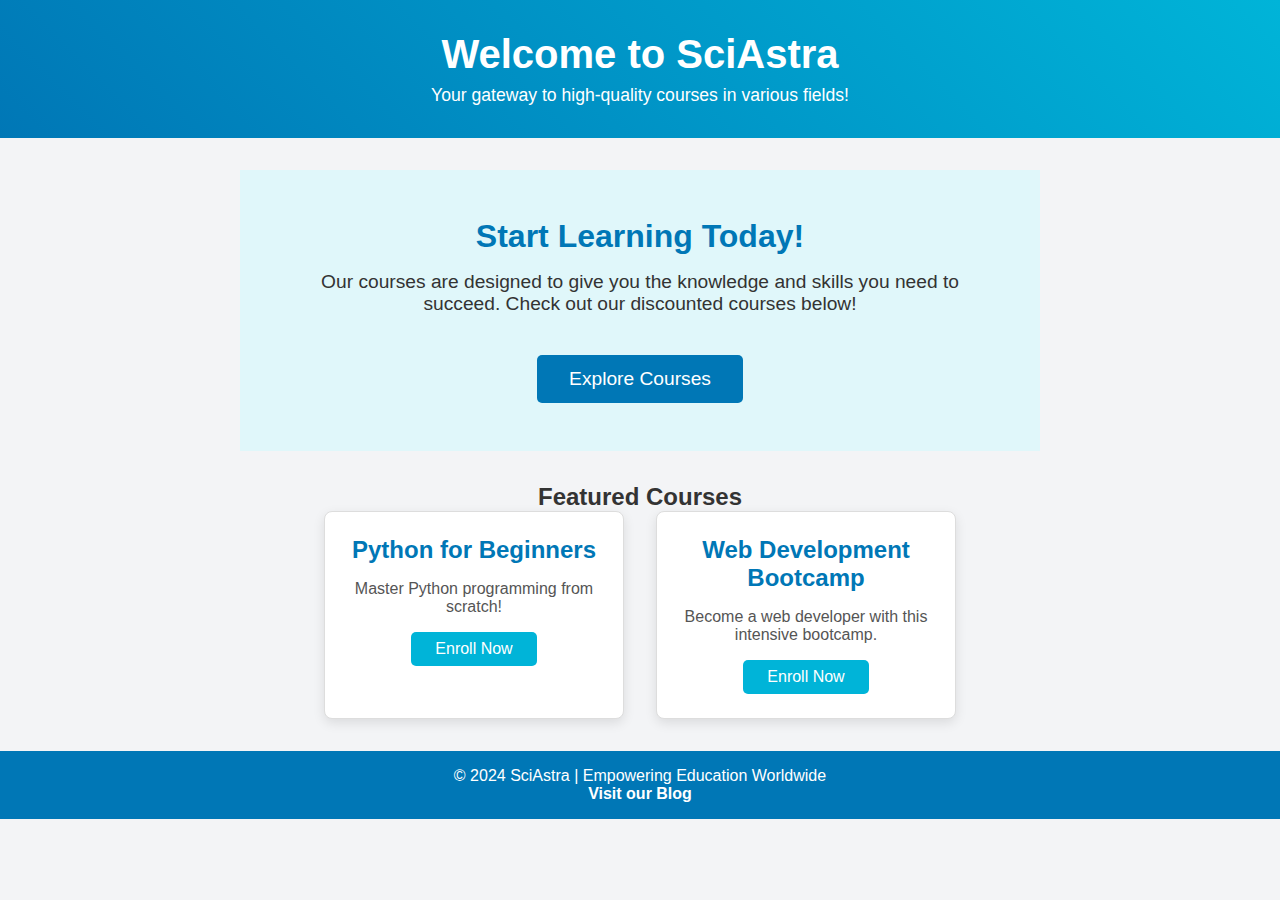
<file: frontend/index.html>
<!DOCTYPE html>
<html lang="en">
<head>
    <meta charset="UTF-8">
    <meta name="viewport" content="width=device-width, initial-scale=1.0">
    <title>SciAstra - Home</title>
    <link rel="stylesheet" href="styles/style.css">
</head>
<body>
    <header>
        <h1>Welcome to SciAstra</h1>
        <p>Your gateway to high-quality courses in various fields!</p>
    </header>

    <section class="hero">
        <h2>Start Learning Today!</h2>
        <p>Our courses are designed to give you the knowledge and skills you need to succeed. Check out our discounted courses below!</p>
        <a href="course.html" class="btn-main">Explore Courses</a>
    </section>

    <section class="content">
        <h2>Featured Courses</h2>
        <div id="course-list" class="course-grid">
            <!-- Courses will be dynamically loaded here by JavaScript -->
        </div>
    </section>

    <footer>
        <p>&copy; 2024 SciAstra | Empowering Education Worldwide</p>
        <p><a href="blog.html">Visit our Blog</a></p>
    </footer>

    <script src="js/main.js"></script>
</body>
</html>
</file>
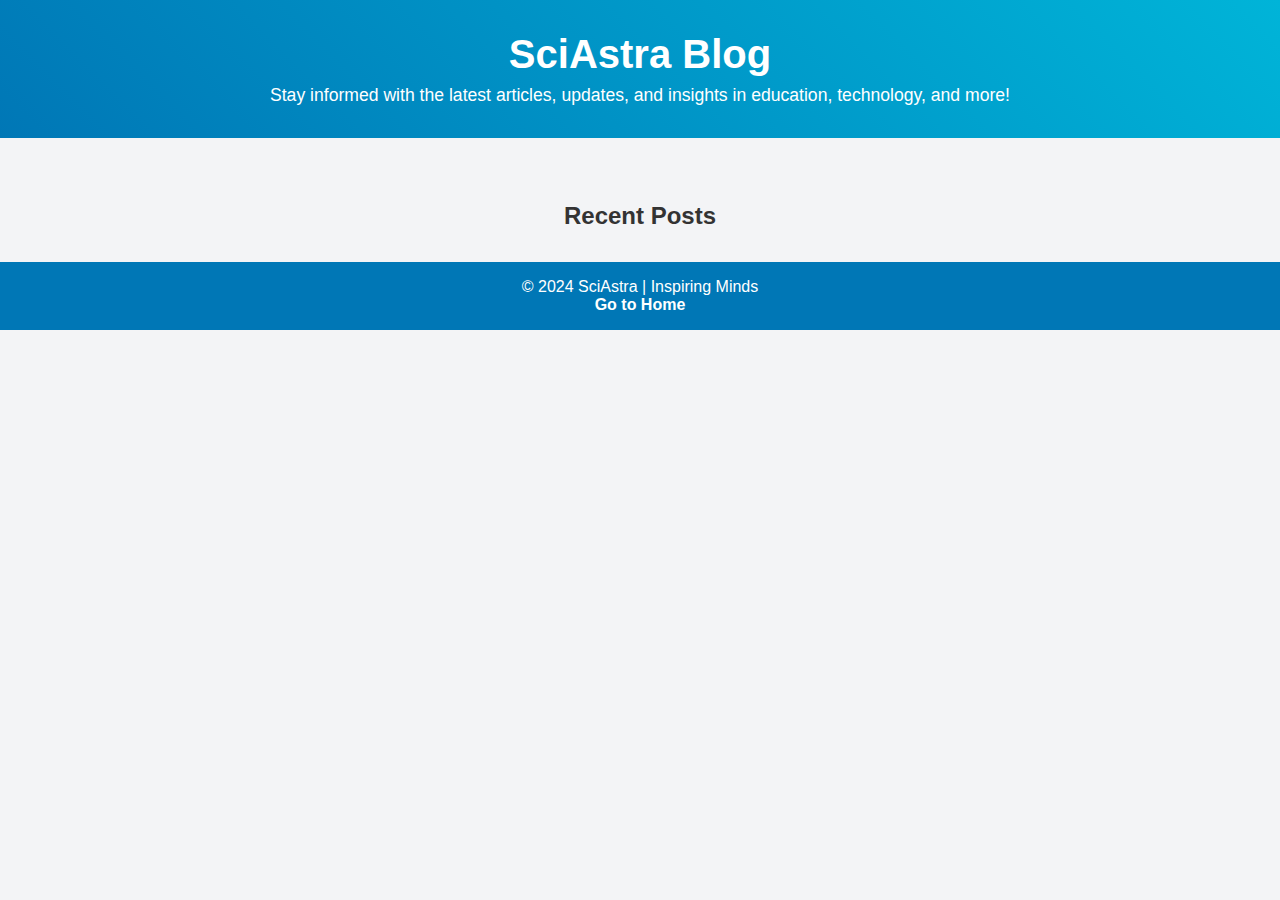
<file: frontend/blog.html>
<!DOCTYPE html>
<html lang="en">
<head>
    <meta charset="UTF-8">
    <meta name="viewport" content="width=device-width, initial-scale=1.0">
    <title>SciAstra - Blog</title>
    <link rel="stylesheet" href="styles/style.css">
</head>
<body>
    <header>
        <h1>SciAstra Blog</h1>
        <p>Stay informed with the latest articles, updates, and insights in education, technology, and more!</p>
    </header>

    <section class="content">
        <h2>Recent Posts</h2>
        <div id="blog-list" class="blog-grid">
            <!-- Blog posts will be dynamically loaded here -->
        </div>
    </section>

    <footer>
        <p>&copy; 2024 SciAstra | Inspiring Minds</p>
        <p><a href="index.html">Go to Home</a></p>
    </footer>

    <script src="js/main.js"></script>
</body>
</html>
</file>
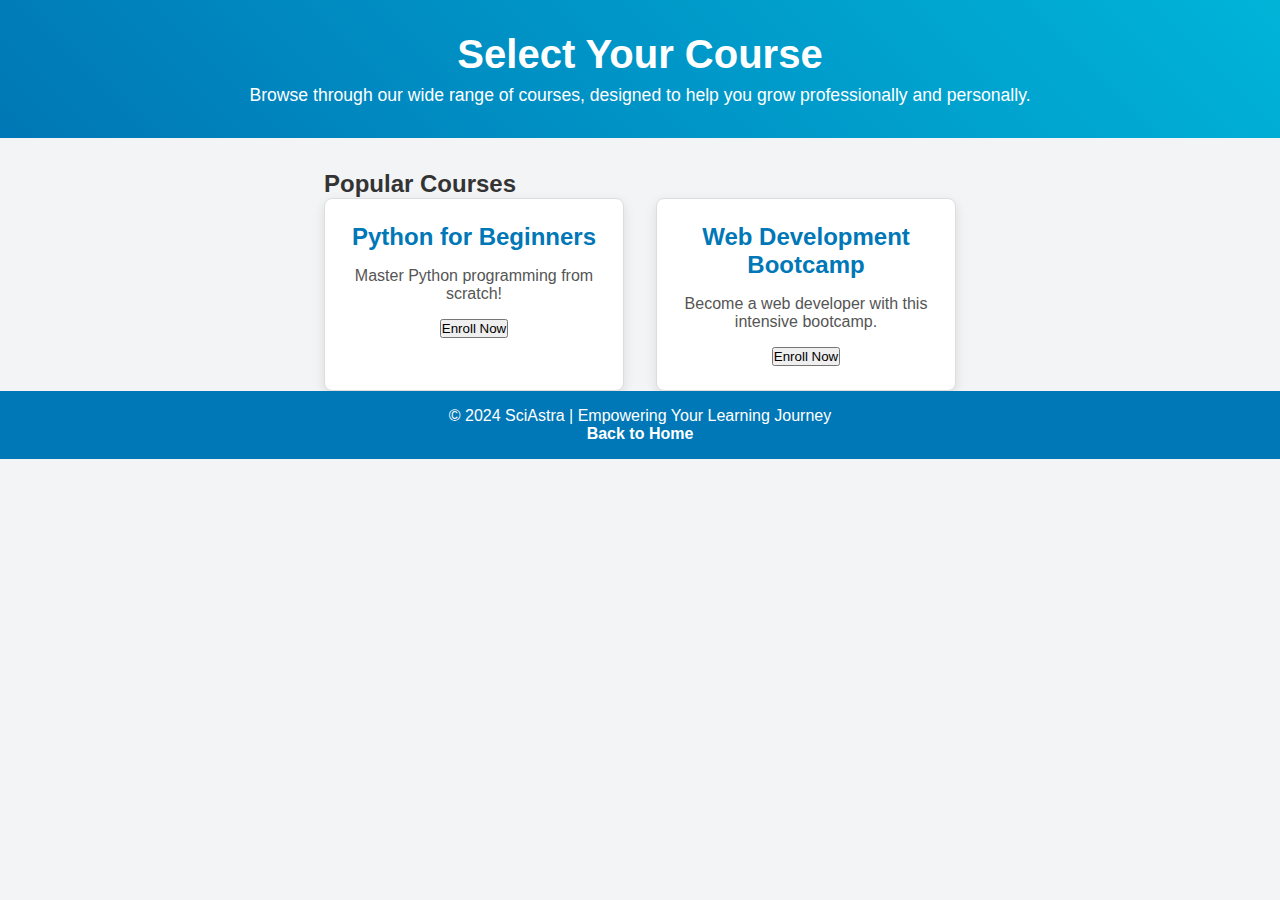
<file: frontend/course.html>
<!DOCTYPE html>
<html lang="en">
<head>
    <meta charset="UTF-8">
    <meta name="viewport" content="width=device-width, initial-scale=1.0">
    <title>SciAstra - Courses</title>
    <link rel="stylesheet" href="styles/style.css">
</head>
<body>
    <header>
        <h1>Select Your Course</h1>
        <p>Browse through our wide range of courses, designed to help you grow professionally and personally.</p>
    </header>

    <section class="course-selection">
        <h2>Popular Courses</h2>
        <div id="course-list" class="course-grid">
            <!-- Course list generated by JS -->
            <div class="course">
                <h3>Python for Beginners</h3>
                <p>Master Python programming from scratch!</p>
                <button onclick="window.location.href='payment.html'">Enroll Now</button>
            </div>
            <div class="course">
                <h3>Web Development Bootcamp</h3>
                <p>Become a web developer with this intensive bootcamp.</p>
                <button onclick="window.location.href='payment.html'">Enroll Now</button>
            </div>
        </div>
    </section>

    <footer>
        <p>&copy; 2024 SciAstra | Empowering Your Learning Journey</p>
        <p><a href="index.html">Back to Home</a></p>
    </footer>
</body>
</html>
</file>
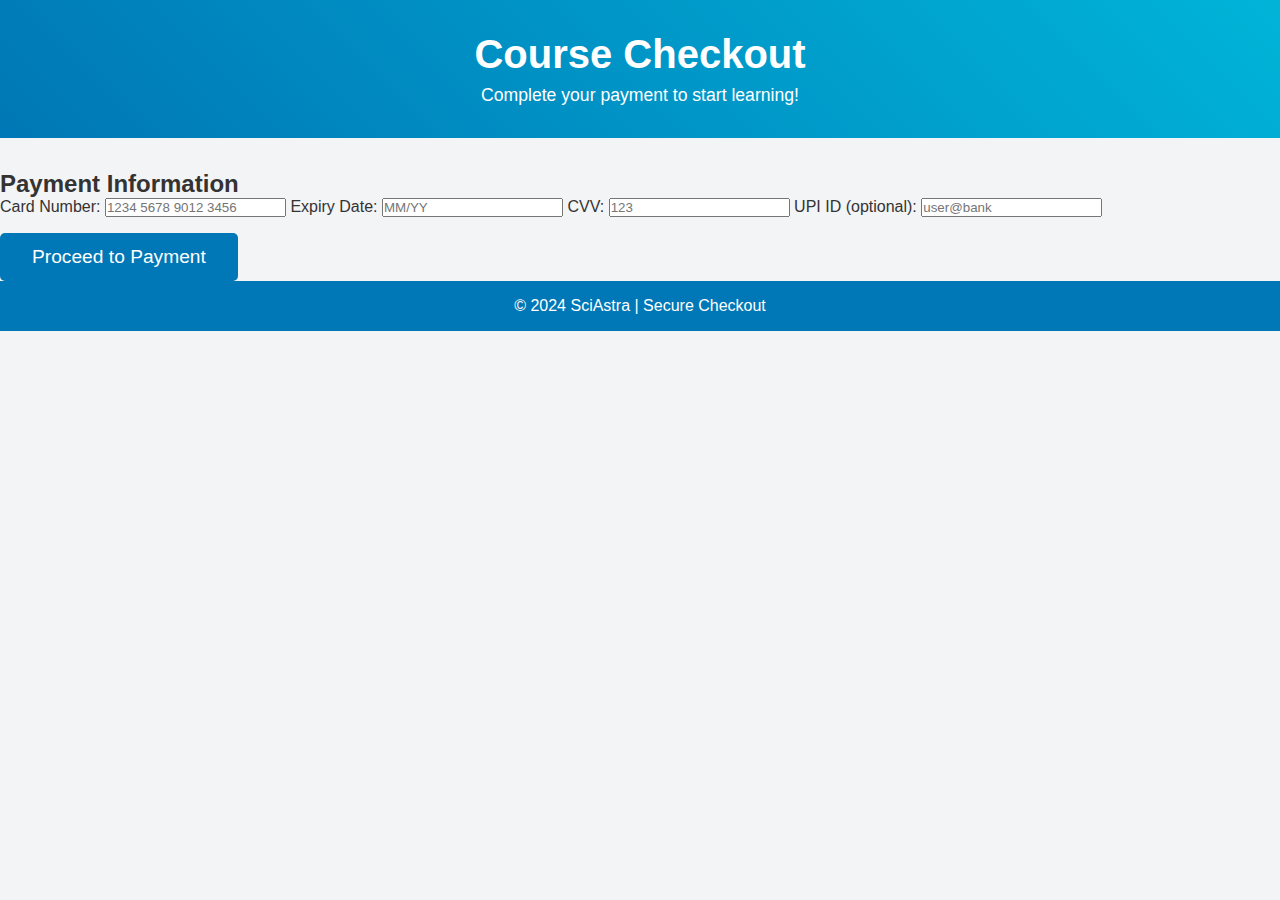
<file: frontend/payment.html>
<!DOCTYPE html>
<html lang="en">
<head>
    <meta charset="UTF-8">
    <meta name="viewport" content="width=device-width, initial-scale=1.0">
    <title>SciAstra - Payment</title>
    <link rel="stylesheet" href="styles/style.css">
</head>
<body>
    <header>
        <h1>Course Checkout</h1>
        <p>Complete your payment to start learning!</p>
    </header>

    <section class="payment-section">
        <h2>Payment Information</h2>
        <form action="success.html" method="POST" class="payment-form">
            <label for="cardNumber">Card Number:</label>
            <input type="text" id="cardNumber" name="cardNumber" placeholder="1234 5678 9012 3456" required>
            
            <label for="expiryDate">Expiry Date:</label>
            <input type="text" id="expiryDate" name="expiryDate" placeholder="MM/YY" required>
            
            <label for="cvv">CVV:</label>
            <input type="text" id="cvv" name="cvv" placeholder="123" required>

            <label for="upi">UPI ID (optional):</label>
            <input type="text" id="upi" name="upi" placeholder="user@bank">

            <button type="submit" class="btn-main">Proceed to Payment</button>
        </form>
    </section>

    <footer>
        <p>&copy; 2024 SciAstra | Secure Checkout</p>
    </footer>
</body>
</html>
</file>
<file: frontend/styles/style.css>
/* Reset and Base Styles */
* {
    margin: 0;
    padding: 0;
    box-sizing: border-box;
    font-family: 'Arial', sans-serif;
}

body {
    background-color: #f3f4f6;
    color: #333;
    display: flex;
    flex-direction: column;
    align-items: center;
}

/* Header Styling */
header {
    background: linear-gradient(45deg, #0077b6, #00b4d8);
    color: white;
    text-align: center;
    padding: 2rem;
    margin-bottom: 2rem;
    width: 100%;
}

header h1 {
    font-size: 2.5rem;
}

header p {
    font-size: 1.1rem;
    margin-top: 0.5rem;
}

/* Hero Section */
.hero {
    text-align: center;
    background: #e0f7fa;
    padding: 3rem;
    width: 90%;
    max-width: 800px;
    display: flex;
    flex-direction: column;
    align-items: center;
}

.hero h2 {
    font-size: 2rem;
    color: #0077b6;
    margin-bottom: 1rem;
}

.hero p {
    font-size: 1.2rem;
    margin-bottom: 1.5rem;
}

.btn-main {
    background-color: #0077b6;
    color: white;
    padding: 0.8rem 2rem;
    font-size: 1.2rem;
    border: none;
    border-radius: 5px;
    text-decoration: none;
    cursor: pointer;
    transition: background-color 0.3s;
    margin-top: 1rem;
    text-align: center;
}

.btn-main:hover {
    background-color: #00b4d8;
}

/* Content Section */
.content {
    width: 90%;
    max-width: 1200px;
    text-align: center;
    margin: 2rem auto;
}

.course-grid {
    display: flex;
    gap: 2rem;
    justify-content: center;
    flex-wrap: wrap;
}

.course {
    background: white;
    border: 1px solid #ddd;
    border-radius: 8px;
    padding: 1.5rem;
    box-shadow: 0 4px 12px rgba(0, 0, 0, 0.1);
    width: 300px;
    text-align: center;
}

.course h3 {
    font-size: 1.5rem;
    color: #0077b6;
    margin-bottom: 1rem;
}

.course p {
    color: #555;
    margin-bottom: 1rem;
}

.btn-course {
    background-color: #00b4d8;
    color: white;
    padding: 0.5rem 1.5rem;
    font-size: 1rem;
    border: none;
    border-radius: 5px;
    cursor: pointer;
    transition: background-color 0.3s;
}

.btn-course:hover {
    background-color: #0077b6;
}

/* Footer */
footer {
    background: #0077b6;
    color: white;
    text-align: center;
    padding: 1rem;
    width: 100%;
}

footer p {
    font-size: 1rem;
}

footer a {
    color: white;
    text-decoration: none;
    font-weight: bold;
}

footer a:hover {
    text-decoration: underline;
}
</file>
